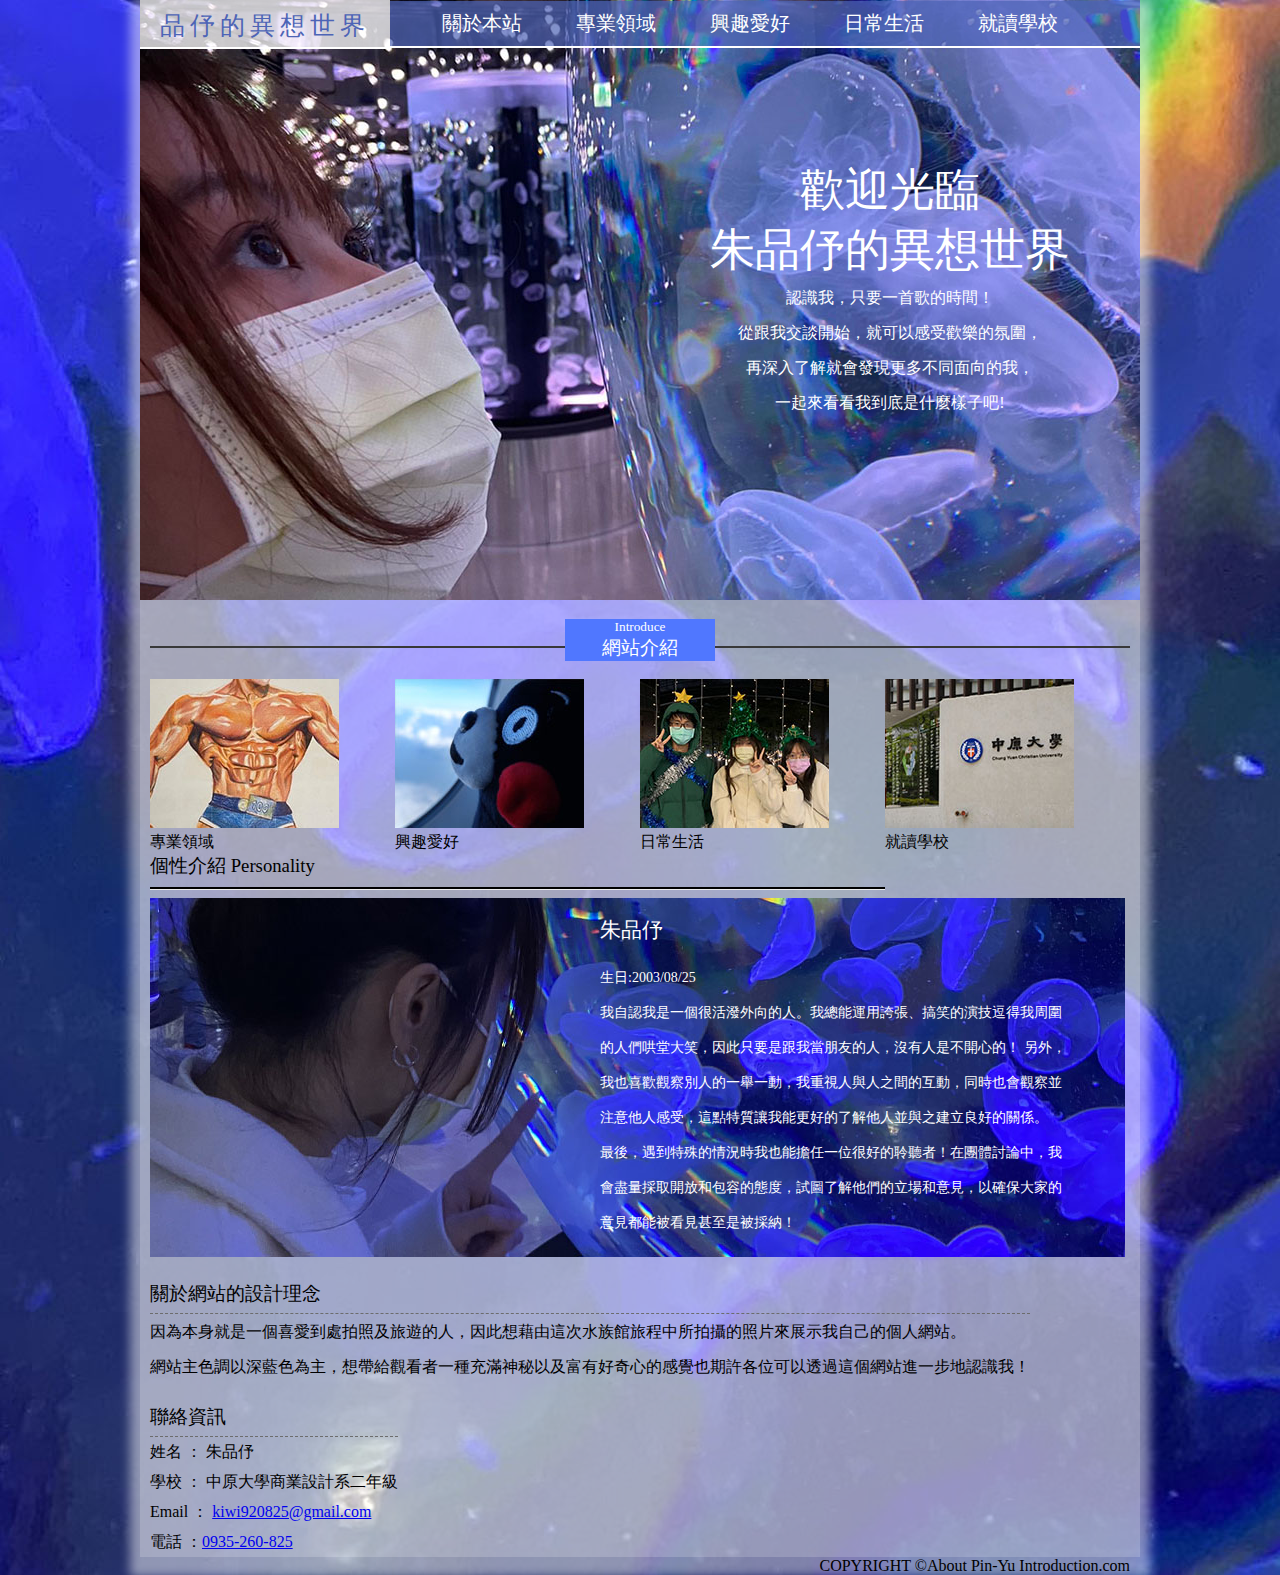
<file: index.html>
<!doctype html>
<html>
<head>
<meta charset="utf-8">
<title>品伃的異想世界Pin Yu Imagination</title>
<link href="456.css" rel="stylesheet" type="text/css">
<script type="text/javascript">
function MM_swapImgRestore() { //v3.0
  var i,x,a=document.MM_sr; for(i=0;a&&i<a.length&&(x=a[i])&&x.oSrc;i++) x.src=x.oSrc;
}
function MM_preloadImages() { //v3.0
  var d=document; if(d.images){ if(!d.MM_p) d.MM_p=new Array();
    var i,j=d.MM_p.length,a=MM_preloadImages.arguments; for(i=0; i<a.length; i++)
    if (a[i].indexOf("#")!=0){ d.MM_p[j]=new Image; d.MM_p[j++].src=a[i];}}
}

function MM_findObj(n, d) { //v4.01
  var p,i,x;  if(!d) d=document; if((p=n.indexOf("?"))>0&&parent.frames.length) {
    d=parent.frames[n.substring(p+1)].document; n=n.substring(0,p);}
  if(!(x=d[n])&&d.all) x=d.all[n]; for (i=0;!x&&i<d.forms.length;i++) x=d.forms[i][n];
  for(i=0;!x&&d.layers&&i<d.layers.length;i++) x=MM_findObj(n,d.layers[i].document);
  if(!x && d.getElementById) x=d.getElementById(n); return x;
}

function MM_swapImage() { //v3.0
  var i,j=0,x,a=MM_swapImage.arguments; document.MM_sr=new Array; for(i=0;i<(a.length-2);i+=3)
   if ((x=MM_findObj(a[i]))!=null){document.MM_sr[j++]=x; if(!x.oSrc) x.oSrc=x.src; x.src=a[i+2];}
}
</script>
</head>
	
<style type="text/css">
#image_title{
    width: 470px;
    position: absolute;
    left: 450px;
    top: 63px;
    z-index: 111;
    color: rgba(255,255,255,1.00);
    font-size: 14px;
	font-family: "源泉圓體 R";
</style>
	
<body onLoad="MM_preloadImages('images/sc042.jpg')">
<div id="container">
  <header>
    <nav>
	<ul class="menu">
    <li><a href="index.html">關於本站</a></li>
    <li><a href="index01.html">專業領域</a></li>
    <li><a href="index02.html">興趣愛好</a></li>
	  <li><a href="index03.html">日常生活</a></li>
	  <li><a href="index04.html">就讀學校</a></li>
  </ul>
</nav>
  
<div id="metitle">
  <p>品伃的異想世界</p>
</div>

<div id="metitlebg">
</div>
	  
<div id="banner">	  
	<h1>歡迎光臨</h1>
<h1>朱品伃的異想世界</h1>
<p>認識我，只要一首歌的時間！<br>

從跟我交談開始，就可以感受歡樂的氛圍，<br>

再深入了解就會發現更多不同面向的我，<br>

一起來看看我到底是什麼樣子吧! </p> 
	  	
    </div>
  </header>

<div id="content">	
<article id="first">
<div id="title">
  <h5>Introduce</h5>
  <h3>網站介紹</h3>
</div>
	
<div class="profession">
<a href="#" onMouseOut="MM_swapImgRestore()" onMouseOver="MM_swapImage('Image30','','images/pr012.jpg',1)"><img src="images/pr01.jpg" alt="" width="189" height="149" id="Image30"></a>
<h4>專業領域</h4>
</div>
	
<div class="profession">
<a href="#" onMouseOut="MM_swapImgRestore()" onMouseOver="MM_swapImage('Image25','','images/daily102.jpg',1)"><img src="images/daily10.jpg" alt="" width="189" height="149" id="Image25"></a>
<h4>興趣愛好</h4>
</div>

	
<div class="profession">
<a href="#" onMouseOut="MM_swapImgRestore()" onMouseOver="MM_swapImage('Image20','','images/daily012.jpg',1)"><img src="images/daily01.jpg" alt="" width="189" height="149" id="Image20"></a>
 <h4>日常生活</h4>
</div>
	
<div class="profession">
<a href="#" onMouseOut="MM_swapImgRestore()" onMouseOver="MM_swapImage('Image120','','images/sc042.jpg',1)"><img src="images/sc01.jpg" alt="" width="189" height="149" id="Image120"></a>
<h4>就讀學校</h4>
</div>	
</article>
<div class="cleaner"></div>	
<artical id="second">
<h3>個性介紹 Personality</h3>
<hr>
<div class="cleaner"></div>
<img src="images/me03.jpg" width="975" height="359" alt=""/>
	
<div id="image_title">	
<h2>朱品伃</h2><br>
<p>生日:2003/08/25</p>
<p>我自認我是一個很活潑外向的人。我總能運用誇張、搞笑的演技逗得我周圍的人們哄堂大笑，因此只要是跟我當朋友的人，沒有人是不開心的！
另外，我也喜歡觀察別人的一舉一動，我重視人與人之間的互動，同時也會觀察並注意他人感受，這點特質讓我能更好的了解他人並與之建立良好的關係。<br>
最後，遇到特殊的情況時我也能擔任一位很好的聆聽者！在團體討論中，我會盡量採取開放和包容的態度，試圖了解他們的立場和意見，以確保大家的意見都能被看見甚至是被採納！
</p></div>
</artical>
	<div class="cleaner"></div>	
	
<article id="third">
 <h3>關於網站的設計理念</h3>
  <p>因為本身就是一個喜愛到處拍照及旅遊的人，因此想藉由這次水族館旅程中所拍攝的照片來展示我自己的個人網站。 <br>網站主色調以深藍色為主，想帶給觀看者一種充滿神秘以及富有好奇心的感覺也期許各位可以透過這個網站進一步地認識我！</p>
	</article>	
<article id="fourth">
<h3>聯絡資訊</h3>

 <p1>姓名 ：</p1>
 <p1>朱品伃</p1><br>
 <p1>學校 ：</p1>
 <p1>中原大學商業設計系二年級</p1><br>
  <p1>Email ：</p1>
	<a href="mailto:">kiwi920825@gmail.com</a><br>
  <p1>電話 ：</p1><a href="tel:+886-935260825">0935-260-825</a>
	</article>		
<div class="cleaner"></div>	
	
 <footer>COPYRIGHT &copy;About Pin-Yu Introduction.com</footer>

</body>
</html>
</file>
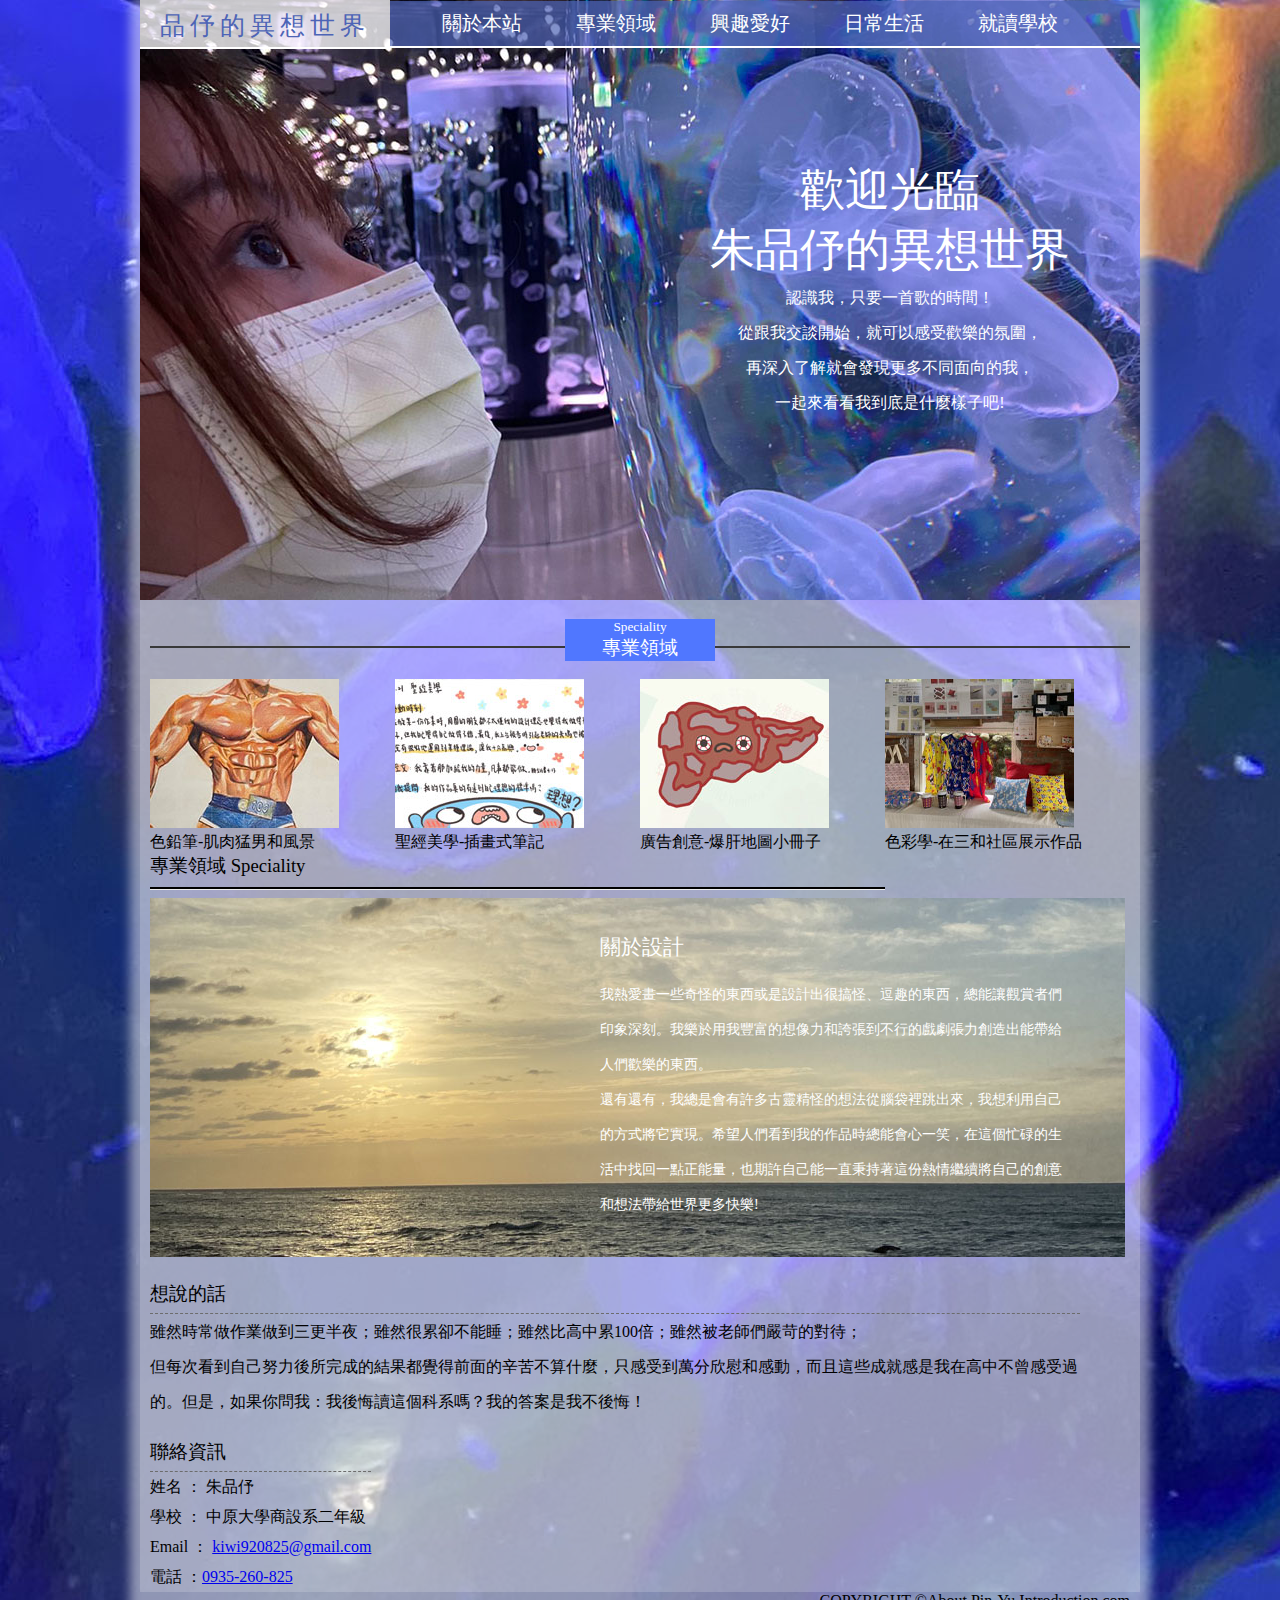
<file: index01.html>
<!doctype html>
<html>
<head>
<meta charset="utf-8">
<title>專業領域Speciality</title>
<link href="456.css" rel="stylesheet" type="text/css">
<script type="text/javascript">
function MM_swapImgRestore() { //v3.0
  var i,x,a=document.MM_sr; for(i=0;a&&i<a.length&&(x=a[i])&&x.oSrc;i++) x.src=x.oSrc;
}
function MM_preloadImages() { //v3.0
  var d=document; if(d.images){ if(!d.MM_p) d.MM_p=new Array();
    var i,j=d.MM_p.length,a=MM_preloadImages.arguments; for(i=0; i<a.length; i++)
    if (a[i].indexOf("#")!=0){ d.MM_p[j]=new Image; d.MM_p[j++].src=a[i];}}
}

function MM_findObj(n, d) { //v4.01
  var p,i,x;  if(!d) d=document; if((p=n.indexOf("?"))>0&&parent.frames.length) {
    d=parent.frames[n.substring(p+1)].document; n=n.substring(0,p);}
  if(!(x=d[n])&&d.all) x=d.all[n]; for (i=0;!x&&i<d.forms.length;i++) x=d.forms[i][n];
  for(i=0;!x&&d.layers&&i<d.layers.length;i++) x=MM_findObj(n,d.layers[i].document);
  if(!x && d.getElementById) x=d.getElementById(n); return x;
}

function MM_swapImage() { //v3.0
  var i,j=0,x,a=MM_swapImage.arguments; document.MM_sr=new Array; for(i=0;i<(a.length-2);i+=3)
   if ((x=MM_findObj(a[i]))!=null){document.MM_sr[j++]=x; if(!x.oSrc) x.oSrc=x.src; x.src=a[i+2];}
}
</script>
</head>
<style type="text/css">
#image_title{
    width: 470px;
    position: absolute;
    left: 450px;
    top: 80px;
    z-index: 111;
    color: rgba(255,255,255,1.00);
    font-size: 14px;
	font-family: "源泉圓體 R";
</style>
<body onLoad="MM_preloadImages('images/pr012.jpg','images/pr302.jpg','images/pr02.jpg','images/pr062.jpg')">
<div id="container">
  <header>
    <nav>
	<ul class="menu">
    <li><a href="index.html">關於本站</a></li>
    <li><a href="index01.html">專業領域</a></li>
    <li><a href="index02.html">興趣愛好</a></li>
	  <li><a href="index03.html">日常生活</a></li>
	  <li><a href="index04.html">就讀學校</a></li>
  </ul>
</nav>
  
<div id="metitle">
  <p>品伃的異想世界</p>
</div>

<div id="metitlebg">
</div>
	  
<div id="banner">	  
	<h1>歡迎光臨</h1>
<h1>朱品伃的異想世界</h1>
<p>認識我，只要一首歌的時間！<br>

從跟我交談開始，就可以感受歡樂的氛圍，<br>

再深入了解就會發現更多不同面向的我，<br>

一起來看看我到底是什麼樣子吧! </p> 
	  	
    </div>
</header>

<div id="content">	
<article id="first">
<div id="title">
  <h5>Speciality</h5>
  <h3>專業領域</h3>
</div>
	
<div class="profession">
<a href="#" onMouseOut="MM_swapImgRestore()" onMouseOver="MM_swapImage('Image30','','images/pr012.jpg',1)"><img src="images/pr01.jpg" alt="" width="189" height="149" id="Image30"></a>
<h4>色鉛筆-肌肉猛男和風景</h4>
</div>
	
<div class="profession">
<a href="#" onMouseOut="MM_swapImgRestore()" onMouseOver="MM_swapImage('Image35','','images/pr302.jpg',1)"><img src="images/pr30.jpg" alt="" width="189" height="149" id="Image35"></a>
<h4>聖經美學-插畫式筆記</h4>
</div>
	
<div class="profession">
<a href="#" onMouseOut="MM_swapImgRestore()" onMouseOver="MM_swapImage('Image40','','images/pr02.jpg',1)"><img src="images/pr022.jpg" alt="" width="189" height="149" id="Image40"></a>
<h4>廣告創意-爆肝地圖小冊子</h4>
</div>
	
<div class="profession">
<a href="#" onMouseOut="MM_swapImgRestore()" onMouseOver="MM_swapImage('Image45','','images/pr062.jpg',1)"><img src="images/pr06.jpg" alt="" width="189" height="149" id="Image45"></a>
<h4>色彩學-在三和社區展示作品</h4>
</div>	
</article>
<div class="cleaner"></div>	
<artical id="second">
<h3>專業領域 Speciality</h3>
<hr>
<div class="cleaner"></div>
<img src="images/prbg05.jpg" width="975" height="359" alt=""/>
<div id="image_title">	
<h2>關於設計</h2><br>
<p>	我熱愛畫一些奇怪的東西或是設計出很搞怪、逗趣的東西，總能讓觀賞者們印象深刻。我樂於用我豐富的想像力和誇張到不行的戲劇張力創造出能帶給人們歡樂的東西。<br>
還有還有，我總是會有許多古靈精怪的想法從腦袋裡跳出來，我想利用自己的方式將它實現。希望人們看到我的作品時總能會心一笑，在這個忙碌的生活中找回一點正能量，也期許自己能一直秉持著這份熱情繼續將自己的創意和想法帶給世界更多快樂!
</p></div>
</artical>
	<div class="cleaner"></div>	
	
<article id="third">
 <h3>想說的話</h3>
<p>雖然時常做作業做到三更半夜；雖然很累卻不能睡；雖然比高中累100倍；雖然被老師們嚴苛的對待；<br>
但每次看到自己努力後所完成的結果都覺得前面的辛苦不算什麼，只感受到萬分欣慰和感動，而且這些成就感是我在高中不曾感受過的。但是，如果你問我：我後悔讀這個科系嗎？我的答案是我不後悔！</p>
</article>	
<article id="fourth">
<h3>聯絡資訊</h3>
 <p1>姓名 ：</p1>
 <p1>朱品伃</p1><br>
 <p1>學校 ：</p1>
 <p1>中原大學商設系二年級</p1><br>
  <p1>Email ：</p1>
	<a href="mailto:">kiwi920825@gmail.com</a><br>
  <p1>電話 ：</p1><a href="tel:+886-935260825">0935-260-825</a>
	</article>	
<div class="cleaner"></div>	
	
 <footer>COPYRIGHT &copy;About Pin-Yu Introduction.com</footer>

</body>
</html>
</file>
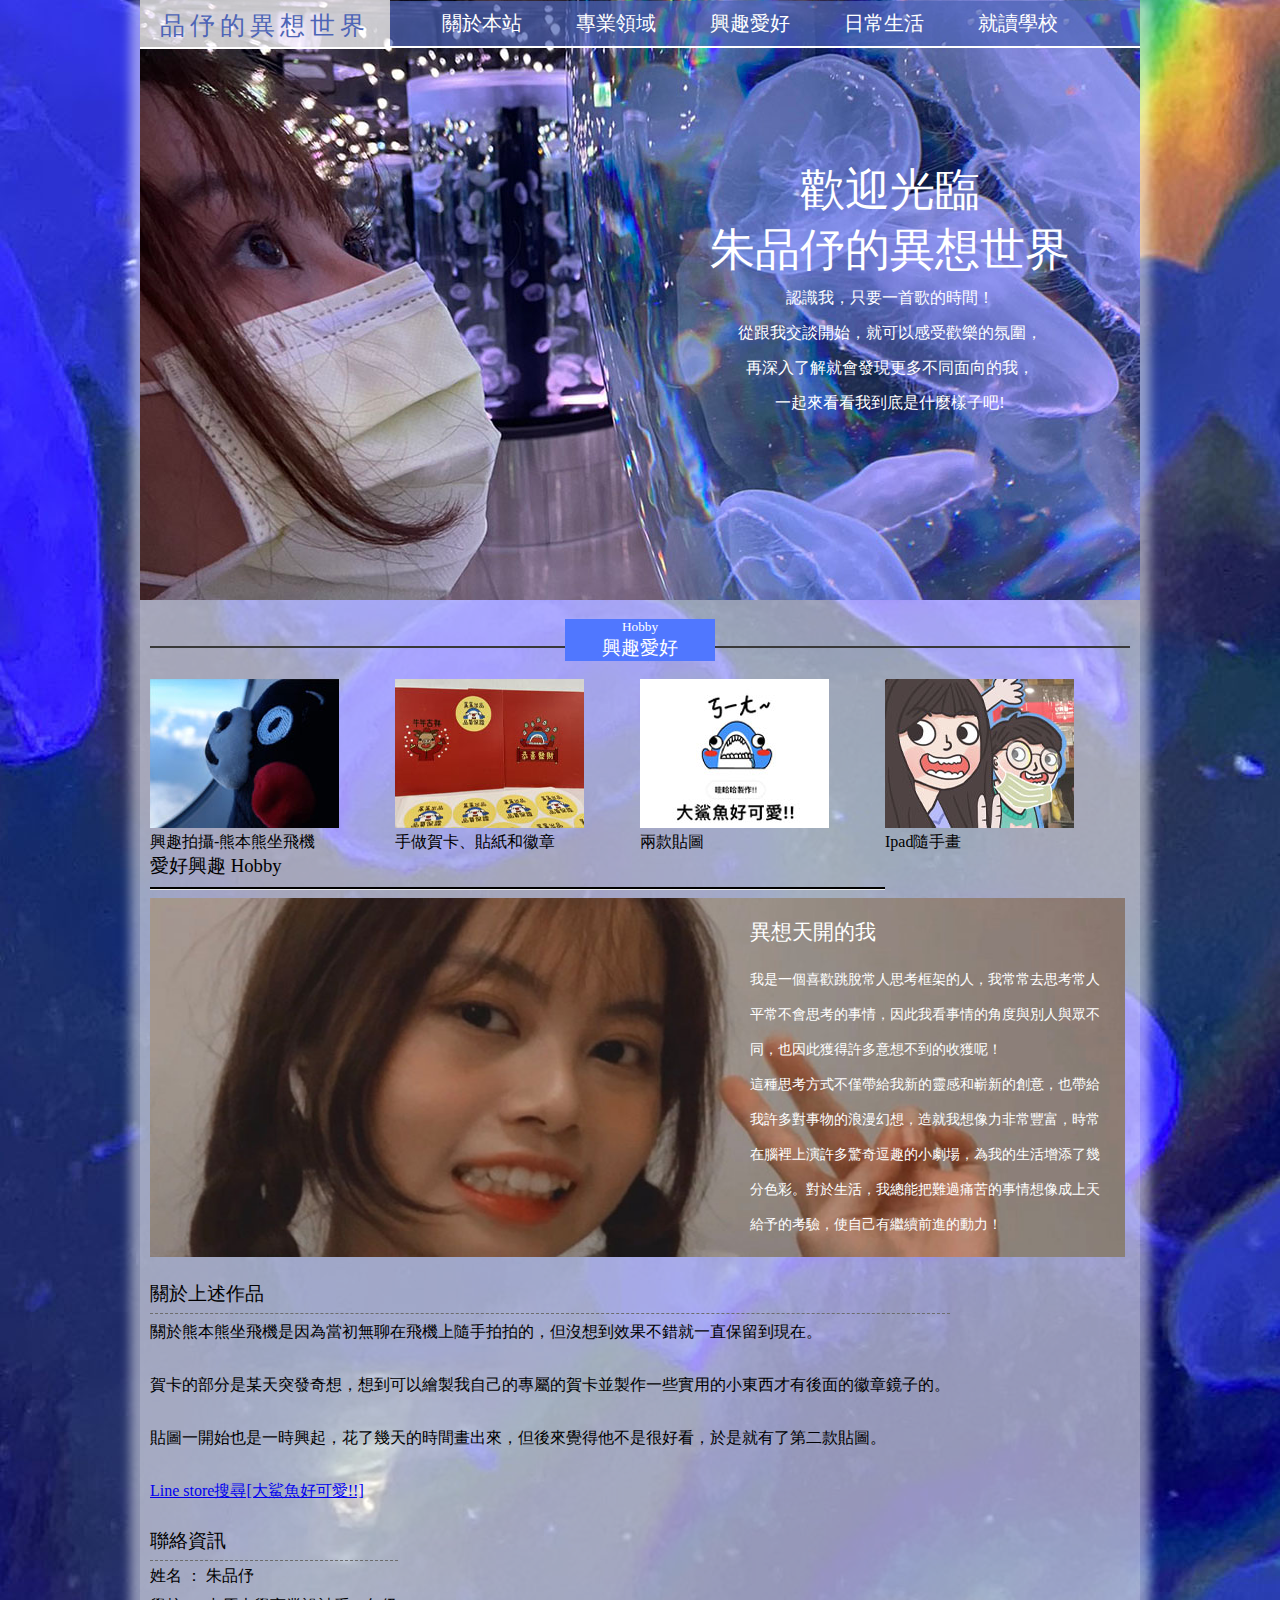
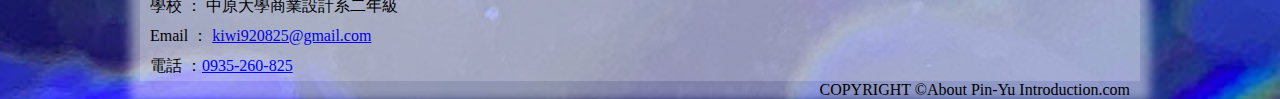
<file: index02.html>
<!doctype html>
<html>
<head>
<meta charset="utf-8">
<title>興趣愛好Hobby</title>
<link href="456.css" rel="stylesheet" type="text/css">
<script type="text/javascript">
function MM_swapImgRestore() { //v3.0
  var i,x,a=document.MM_sr; for(i=0;a&&i<a.length&&(x=a[i])&&x.oSrc;i++) x.src=x.oSrc;
}
function MM_preloadImages() { //v3.0
  var d=document; if(d.images){ if(!d.MM_p) d.MM_p=new Array();
    var i,j=d.MM_p.length,a=MM_preloadImages.arguments; for(i=0; i<a.length; i++)
    if (a[i].indexOf("#")!=0){ d.MM_p[j]=new Image; d.MM_p[j++].src=a[i];}}
}

function MM_findObj(n, d) { //v4.01
  var p,i,x;  if(!d) d=document; if((p=n.indexOf("?"))>0&&parent.frames.length) {
    d=parent.frames[n.substring(p+1)].document; n=n.substring(0,p);}
  if(!(x=d[n])&&d.all) x=d.all[n]; for (i=0;!x&&i<d.forms.length;i++) x=d.forms[i][n];
  for(i=0;!x&&d.layers&&i<d.layers.length;i++) x=MM_findObj(n,d.layers[i].document);
  if(!x && d.getElementById) x=d.getElementById(n); return x;
}

function MM_swapImage() { //v3.0
  var i,j=0,x,a=MM_swapImage.arguments; document.MM_sr=new Array; for(i=0;i<(a.length-2);i+=3)
   if ((x=MM_findObj(a[i]))!=null){document.MM_sr[j++]=x; if(!x.oSrc) x.oSrc=x.src; x.src=a[i+2];}
}
</script>
</head>
<style type="text/css">
#image_title{
    width: 350px;
    position: absolute;
    left: 600px;
    top: 65px;
    z-index: 111;
    color: rgba(255,255,255,1.00);
    font-size: 14px;
	font-family: "源泉圓體 R";
}
</style>
<body onLoad="MM_preloadImages('images/daily102.jpg','images/IN042.jpg','images/IN052.png')">
<div id="container">
  <header>
    <nav>
	<ul class="menu">
    <li><a href="index.html">關於本站</a></li>
    <li><a href="index01.html">專業領域</a></li>
    <li><a href="index02.html">興趣愛好</a></li>
	  <li><a href="index03.html">日常生活</a></li>
	  <li><a href="index04.html">就讀學校</a></li>
  </ul>
</nav>
  
<div id="metitle">
  <p>品伃的異想世界</p>
</div>

<div id="metitlebg">
</div>
	  
<div id="banner">	  
	<h1>歡迎光臨</h1>
<h1>朱品伃的異想世界</h1>
<p>認識我，只要一首歌的時間！<br>

從跟我交談開始，就可以感受歡樂的氛圍，<br>

再深入了解就會發現更多不同面向的我，<br>

一起來看看我到底是什麼樣子吧! </p> 
	  	
    </div>
  </header>

<div id="content">	
<article id="first">
<div id="title">
  <h5>Hobby</h5>
  <h3>興趣愛好</h3>
</div>
	
<div class="profession">
<a href="#" onMouseOut="MM_swapImgRestore()" onMouseOver="MM_swapImage('Image25','','images/daily102.jpg',1)"><img src="images/daily10.jpg" alt="" width="189" height="149" id="Image25"></a>
<h4>興趣拍攝-熊本熊坐飛機</h4>
</div>
	
<div class="profession">
<a href="#" onMouseOut="MM_swapImgRestore()" onMouseOver="MM_swapImage('Image45','','images/IN042.jpg',1)"><img src="images/in04.jpg" alt="" width="189" height="149" id="Image45"></a>
<h4>手做賀卡、貼紙和徽章</h4>
</div>
	
<div class="profession">
<a href="#" onMouseOut="MM_swapImgRestore()" onMouseOver="MM_swapImage('Image50','','images/IN052.png',1)"><img src="images/IN05.jpg" alt="" width="189" height="149" id="Image50"></a>
<h4>兩款貼圖</h4>
</div>
	
<div class="profession">
<img src="images/in03.jpg">
<h4>Ipad隨手畫</h4>
</div>	
</article>
<div class="cleaner"></div>	
<artical id="second">
<h3>愛好興趣 Hobby</h3>
<hr>
<div class="cleaner"></div>
<img src="images/dailybg10.jpg" width="975" height="359" alt=""/>
<div id="image_title">	
<h2>異想天開的我</h2><br>
<p>我是一個喜歡跳脫常人思考框架的人，我常常去思考常人平常不會思考的事情，因此我看事情的角度與別人與眾不同，也因此獲得許多意想不到的收獲呢！<br>
這種思考方式不僅帶給我新的靈感和嶄新的創意，也帶給我許多對事物的浪漫幻想，造就我想像力非常豐富，時常在腦裡上演許多驚奇逗趣的小劇場，為我的生活增添了幾分色彩。對於生活，我總能把難過痛苦的事情想像成上天給予的考驗，使自己有繼續前進的動力！</p></div>
</artical>
	
<div class="cleaner"></div>	
	
<article id="third">
 <h3>關於上述作品</h3>
       <p>關於熊本熊坐飛機是因為當初無聊在飛機上隨手拍拍的，但沒想到效果不錯就一直保留到現在。</p><br>
	<p>賀卡的部分是某天突發奇想，想到可以繪製我自己的專屬的賀卡並製作一些實用的小東西才有後面的徽章鏡子的。</p><br>
  <p>貼圖一開始也是一時興起，花了幾天的時間畫出來，但後來覺得他不是很好看，於是就有了第二款貼圖。
  </p><br>
	<p>
  <a href="https://store.line.me/stickershop/product/11823281/zh-Hant">Line store搜尋[大鯊魚好可愛!!]</a></p>
	
</article>	
<article id="fourth">
<h3>聯絡資訊</h3>

 <p1>姓名 ：</p1>
 <p1>朱品伃</p1><br>
 <p1>學校 ：</p1>
 <p1>中原大學商業設計系二年級</p1><br>
  <p1>Email ：</p1>
	<a href="mailto:">kiwi920825@gmail.com</a><br>
  <p1>電話 ：</p1><a href="tel:+886-935260825">0935-260-825</a>
	</article>		
<div class="cleaner"></div>	
	
 <footer>COPYRIGHT &copy;About Pin-Yu Introduction.com</footer>

</body>
</html>
</file>
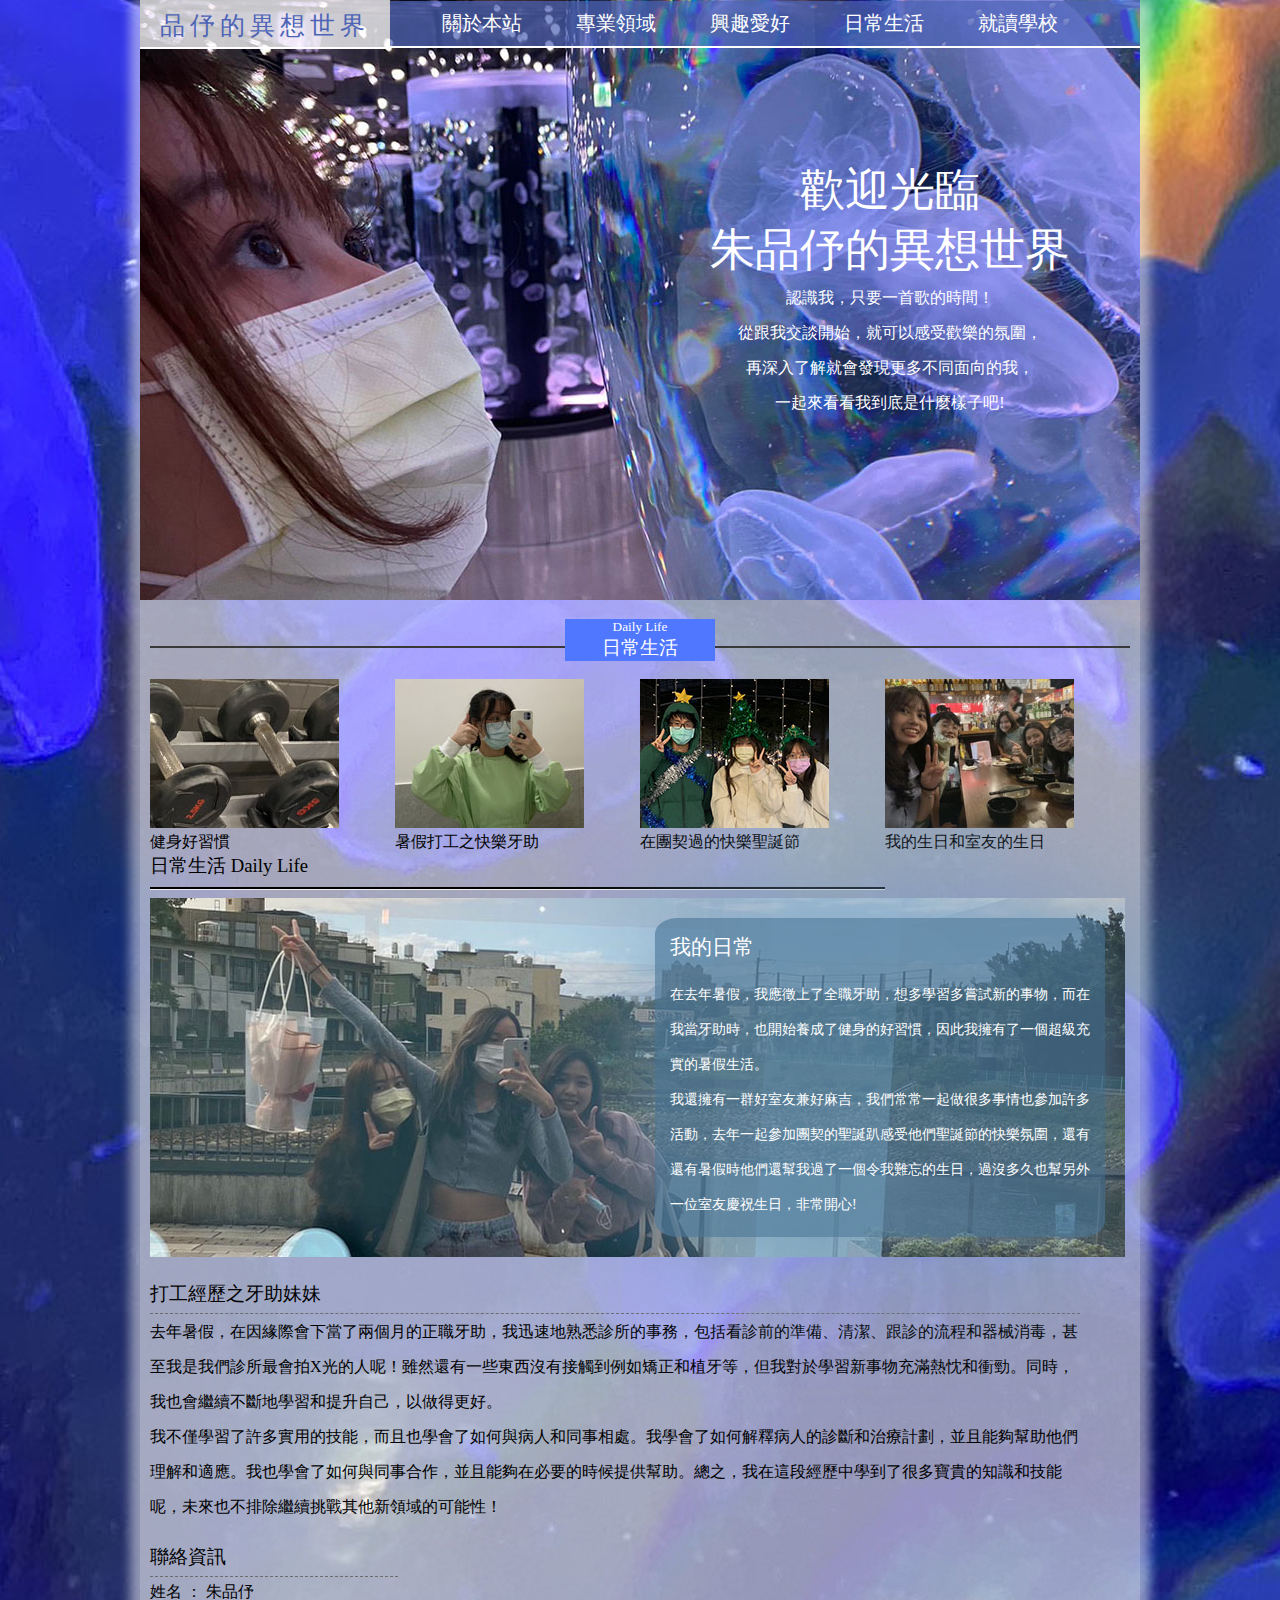
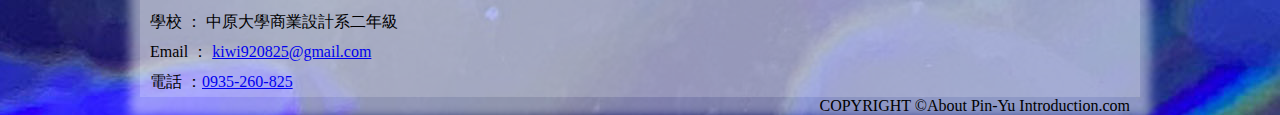
<file: index03.html>
<!doctype html>
<html>
<head>
<meta charset="utf-8">
<title>日常生活Daily life</title>
<link href="456.css" rel="stylesheet" type="text/css">
<script type="text/javascript">
function MM_swapImgRestore() { //v3.0
  var i,x,a=document.MM_sr; for(i=0;a&&i<a.length&&(x=a[i])&&x.oSrc;i++) x.src=x.oSrc;
}
function MM_preloadImages() { //v3.0
  var d=document; if(d.images){ if(!d.MM_p) d.MM_p=new Array();
    var i,j=d.MM_p.length,a=MM_preloadImages.arguments; for(i=0; i<a.length; i++)
    if (a[i].indexOf("#")!=0){ d.MM_p[j]=new Image; d.MM_p[j++].src=a[i];}}
}

function MM_findObj(n, d) { //v4.01
  var p,i,x;  if(!d) d=document; if((p=n.indexOf("?"))>0&&parent.frames.length) {
    d=parent.frames[n.substring(p+1)].document; n=n.substring(0,p);}
  if(!(x=d[n])&&d.all) x=d.all[n]; for (i=0;!x&&i<d.forms.length;i++) x=d.forms[i][n];
  for(i=0;!x&&d.layers&&i<d.layers.length;i++) x=MM_findObj(n,d.layers[i].document);
  if(!x && d.getElementById) x=d.getElementById(n); return x;
}

function MM_swapImage() { //v3.0
  var i,j=0,x,a=MM_swapImage.arguments; document.MM_sr=new Array; for(i=0;i<(a.length-2);i+=3)
   if ((x=MM_findObj(a[i]))!=null){document.MM_sr[j++]=x; if(!x.oSrc) x.oSrc=x.src; x.src=a[i+2];}
}
</script>
</head>
<style type="text/css">
#image_title{
    width: 420px;
    position: absolute;
    left: 475px;
    top: 65px;
    z-index: 111;
    color: rgba(255,255,255,1.00);
    font-size: 14px;
    margin-left: 30px;
    background-color: rgba(82,124,158,0.75);
    padding-top: 15px;
    padding-right: 15px;
    padding-bottom: 15px;
    padding-left: 15px;
    border-radius: 5%;
    -webkit-box-shadow: 10px 0px 150px 2px rgba(112,148,183,1.00);
    box-shadow: 10px 0px 150px 2px rgba(112,148,183,1.00);
	font-family: "源泉圓體 R";
}

</style>
<body onLoad="MM_preloadImages('images/daily202.jpg','images/daily902.jpg','images/daily60.jpg','images/daily012.jpg')">

<div id="container">
  <header>
    <nav>
	<ul class="menu">
    <li><a href="index.html">關於本站</a></li>
    <li><a href="index01.html">專業領域</a></li>
    <li><a href="index02.html">興趣愛好</a></li>
	  <li><a href="index03.html">日常生活</a></li>
	  <li><a href="index04.html">就讀學校</a></li>
  </ul>
</nav>
  
<div id="metitle">
  <p>品伃的異想世界</p>
</div>

<div id="metitlebg">
</div>
	  
<div id="banner">	  
	<h1>歡迎光臨</h1>
<h1>朱品伃的異想世界</h1>
<p>認識我，只要一首歌的時間！<br>

從跟我交談開始，就可以感受歡樂的氛圍，<br>

再深入了解就會發現更多不同面向的我，<br>

一起來看看我到底是什麼樣子吧! </p> 
	  	
    </div>
  </header>

<div id="content">	
<article id="first">
<div id="title">
  <h5>Daily Life</h5>
  <h3>日常生活</h3>
</div>
	
<div class="profession">
<a href="#" onMouseOut="MM_swapImgRestore()" onMouseOver="MM_swapImage('Image1','','images/daily60.jpg',1)"><img src="images/in02.jpg" alt="" width="189" height="149" id="Image1"></a>
<h4>健身好習慣</h4>
</div>
	
<div class="profession">
<a href="#" onMouseOut="MM_swapImgRestore()" onMouseOver="MM_swapImage('Image16','','images/daily202.jpg',1)"><img src="images/daily20.jpg" alt="" width="189" height="149" id="Image16"></a>
<h4>暑假打工之快樂牙助</h4>
</div>
	
<div class="profession">
<a href="#" onMouseOut="MM_swapImgRestore()" onMouseOver="MM_swapImage('Image20','','images/daily012.jpg',1)"><img src="images/daily01.jpg" alt="" width="189" height="149" id="Image20"></a>
<h4>在團契過的快樂聖誕節</h4>
</div>
	
<div class="profession">
<a href="#" onMouseOut="MM_swapImgRestore()" onMouseOver="MM_swapImage('Image23','','images/daily902.jpg',1)"><img src="images/daily90.jpg" alt="" width="189" height="149" id="Image23"></a>
<h4>我的生日和室友的生日</h4>
</div>	
</article>
<div class="cleaner"></div>	
<artical id="second">
<h3>日常生活 Daily Life</h3>
<hr>
<div class="cleaner"></div>
<img src="images/dailybg20.jpg" width="975" height="359" alt=""/>
<div id="bg"></div>
<div id="image_title">	
<h2>我的日常</h2><br>
<p>在去年暑假，我應徵上了全職牙助，想多學習多嘗試新的事物，而在我當牙助時，也開始養成了健身的好習慣，因此我擁有了一個超級充實的暑假生活。<br>
我還擁有一群好室友兼好麻吉，我們常常一起做很多事情也參加許多活動，去年一起參加團契的聖誕趴感受他們聖誕節的快樂氛圍，還有還有暑假時他們還幫我過了一個令我難忘的生日，過沒多久也幫另外一位室友慶祝生日，非常開心!</p></div>

<div class="cleaner"></div>	
	
<article id="third">
 <h3>打工經歷之牙助妹妹</h3>
	<p>去年暑假，在因緣際會下當了兩個月的正職牙助，我迅速地熟悉診所的事務，包括看診前的準備、清潔、跟診的流程和器械消毒，甚至我是我們診所最會拍X光的人呢！雖然還有一些東西沒有接觸到例如矯正和植牙等，但我對於學習新事物充滿熱忱和衝勁。同時，我也會繼續不斷地學習和提升自己，以做得更好。<br>我不僅學習了許多實用的技能，而且也學會了如何與病人和同事相處。我學會了如何解釋病人的診斷和治療計劃，並且能夠幫助他們理解和適應。我也學會了如何與同事合作，並且能夠在必要的時候提供幫助。總之，我在這段經歷中學到了很多寶貴的知識和技能呢，未來也不排除繼續挑戰其他新領域的可能性！</p>
	</article>	
<article id="fourth">
<h3>聯絡資訊</h3>

 <p1>姓名 ：</p1>
 <p1>朱品伃</p1><br>
 <p1>學校 ：</p1>
 <p1>中原大學商業設計系二年級</p1><br>
  <p1>Email ：</p1>
	<a href="mailto:">kiwi920825@gmail.com</a><br>
  <p1>電話 ：</p1><a href="tel:+886-935260825">0935-260-825</a>
	</article>		
<div class="cleaner"></div>	
	
 <footer>COPYRIGHT &copy;About Pin-Yu Introduction.com</footer>

</body>
</html>
</file>
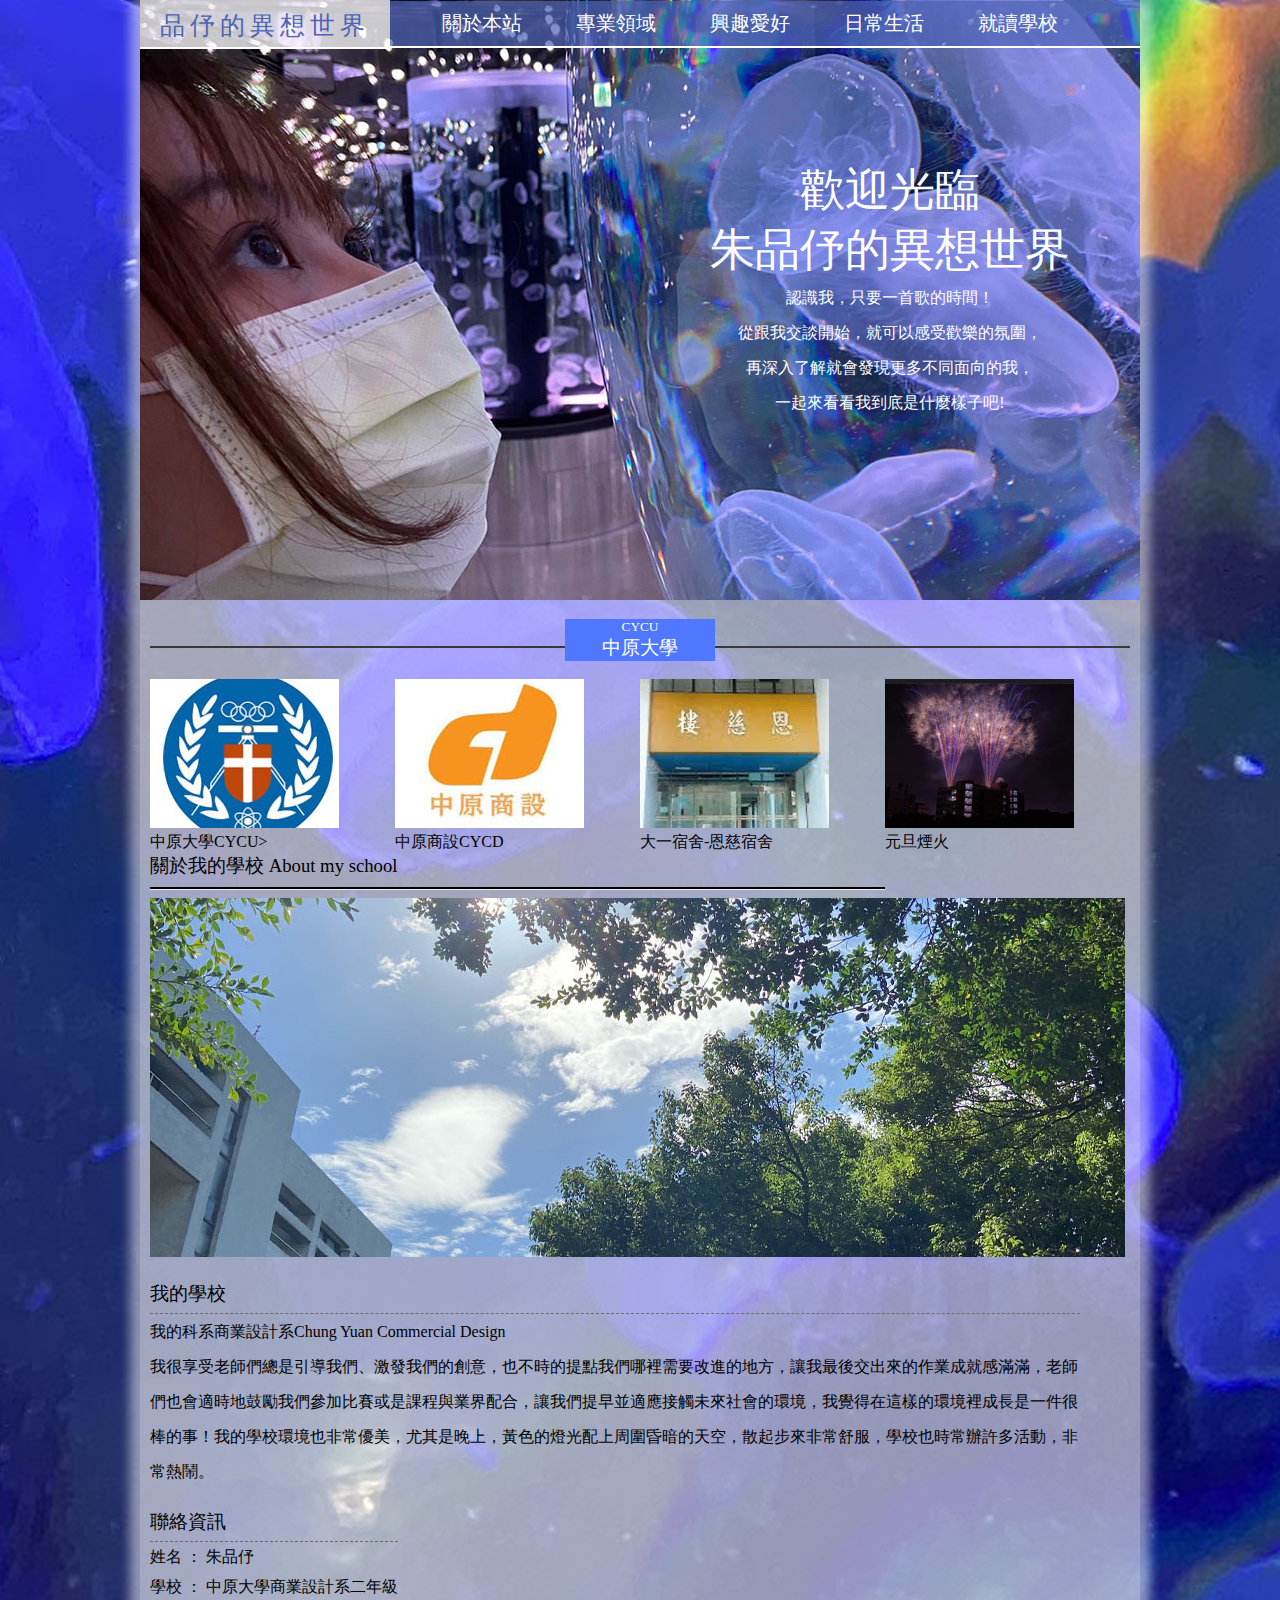
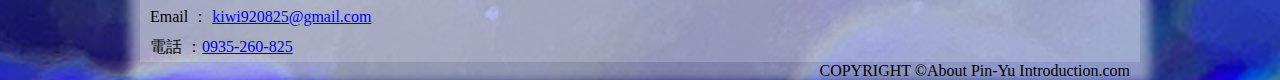
<file: index04.html>
<!doctype html>
<html>
<head>
<meta charset="utf-8">
<title>就讀學校School</title>
<link href="456.css" rel="stylesheet" type="text/css">
<script type="text/javascript">
function MM_swapImgRestore() { //v3.0
  var i,x,a=document.MM_sr; for(i=0;a&&i<a.length&&(x=a[i])&&x.oSrc;i++) x.src=x.oSrc;
}
function MM_preloadImages() { //v3.0
  var d=document; if(d.images){ if(!d.MM_p) d.MM_p=new Array();
    var i,j=d.MM_p.length,a=MM_preloadImages.arguments; for(i=0; i<a.length; i++)
    if (a[i].indexOf("#")!=0){ d.MM_p[j]=new Image; d.MM_p[j++].src=a[i];}}
}

function MM_findObj(n, d) { //v4.01
  var p,i,x;  if(!d) d=document; if((p=n.indexOf("?"))>0&&parent.frames.length) {
    d=parent.frames[n.substring(p+1)].document; n=n.substring(0,p);}
  if(!(x=d[n])&&d.all) x=d.all[n]; for (i=0;!x&&i<d.forms.length;i++) x=d.forms[i][n];
  for(i=0;!x&&d.layers&&i<d.layers.length;i++) x=MM_findObj(n,d.layers[i].document);
  if(!x && d.getElementById) x=d.getElementById(n); return x;
}

function MM_swapImage() { //v3.0
  var i,j=0,x,a=MM_swapImage.arguments; document.MM_sr=new Array; for(i=0;i<(a.length-2);i+=3)
   if ((x=MM_findObj(a[i]))!=null){document.MM_sr[j++]=x; if(!x.oSrc) x.oSrc=x.src; x.src=a[i+2];}
}
</script>
</head>
<style type="text/css">
#image_title{
    width: 470px;
    position: absolute;
    left: 450px;
    top: 65px;
    z-index: 111;
    color: rgba(255,255,255,1.00);
    font-size: 14px;
</style>
<body onLoad="MM_preloadImages('images/sc01.jpg','images/sc042.jpg','images/sc05.jpg','images/sc06.jpg')">
<div id="container">
  <header>
    <nav>
	<ul class="menu">
    <li><a href="index.html">關於本站</a></li>
    <li><a href="index01.html">專業領域</a></li>
    <li><a href="index02.html">興趣愛好</a></li>
	  <li><a href="index03.html">日常生活</a></li>
	  <li><a href="index04.html">就讀學校</a></li>
  </ul>
</nav>
  
<div id="metitle">
  <p>品伃的異想世界</p>
</div>

<div id="metitlebg">
</div>
	  
<div id="banner">	  
	<h1>歡迎光臨</h1>
<h1>朱品伃的異想世界</h1>
<p>認識我，只要一首歌的時間！<br>

從跟我交談開始，就可以感受歡樂的氛圍，<br>

再深入了解就會發現更多不同面向的我，<br>

一起來看看我到底是什麼樣子吧! </p> 
	  	
    </div>
</header>

<div id="content">	
<article id="first">
<div id="title">
  <h5>CYCU</h5>
  <h3>中原大學</h3>
</div>
	
<div class="profession">
<a href="#" onMouseOut="MM_swapImgRestore()" onMouseOver="MM_swapImage('Image25','','images/sc01.jpg',1)"><img src="images/sc03.jpg" alt="" width="189" height="149" id="Image25"></a>
<h4>中原大學CYCU></h4>
</div>
	
<div class="profession">
<a href="#" onMouseOut="MM_swapImgRestore()" onMouseOver="MM_swapImage('Image30','','images/sc042.jpg',1)"><img src="images/sc04.jpg" alt="" width="189" height="149" id="Image30"></a>
<h4>中原商設CYCD</h4>
</div>
	
<div class="profession">
<a href="#" onMouseOut="MM_swapImgRestore()" onMouseOver="MM_swapImage('Image40','','images/sc05.jpg',1)"><img src="images/sc052.jpg" alt="" width="189" height="149" id="Image40"></a>
<h4>大一宿舍-恩慈宿舍</h4>
</div>
	
<div class="profession">
<a href="#" onMouseOut="MM_swapImgRestore()" onMouseOver="MM_swapImage('Image45','','images/sc06.jpg',1)"><img src="images/sc062.jpg" alt="" width="189" height="149" id="Image45"></a>
<h4>元旦煙火</h4>
</div>	
</article>
<div class="cleaner"></div>	
<artical id="second">
<h3>關於我的學校 About my school</h3>
<hr>
<div class="cleaner"></div>
<img src="images/scbg10.jpg" width="975" height="359" alt=""/>
	<div class="cleaner"></div>	
	
<article id="third">
 <h3>我的學校</h3>
    <p>
	我的科系商業設計系Chung Yuan Commercial Design<br>我很享受老師們總是引導我們、激發我們的創意，也不時的提點我們哪裡需要改進的地方，讓我最後交出來的作業成就感滿滿，老師們也會適時地鼓勵我們參加比賽或是課程與業界配合，讓我們提早並適應接觸未來社會的環境，我覺得在這樣的環境裡成長是一件很棒的事！我的學校環境也非常優美，尤其是晚上，黃色的燈光配上周圍昏暗的天空，散起步來非常舒服，學校也時常辦許多活動，非常熱鬧。</p>
		
</article>	
<article id="fourth">
<h3>聯絡資訊</h3>

 <p1>姓名 ：</p1>
 <p1>朱品伃</p1><br>
 <p1>學校 ：</p1>
 <p1>中原大學商業設計系二年級</p1><br>
  <p1>Email ：</p1>
	<a href="mailto:">kiwi920825@gmail.com</a><br>
  <p1>電話 ：</p1><a href="tel:+886-935260825">0935-260-825</a>
	</article>		
<div class="cleaner"></div>	
	
 <footer>COPYRIGHT &copy;About Pin-Yu Introduction.com</footer>

</body>
</html>
</file>
<file: 456.css>
@charset "big5";
body {
    margin: 0px;
    padding: 0px;
    background-image: url(images/me04.jpg)
}

#container{
    width: 1000px;
    margin: 0px auto;
    background-color: rgba(255,255,255,0.58);
    -webkit-box-shadow: 10px 10px 10px 10px rgba(255,255,255,0.49);
    box-shadow: 0px 10px 10px 10px rgba(255,255,255,0.49);
}
header{
    background-repeat: no-repeat;
    background-image: url(images/me01.jpg);
    height: 609px;
    padding-top: 5px;
}
.menu{
    background-color: rgba(77,100,182,0.70);
    width: 750px;
    margin-left: 250px;
    height: 15px;
    padding-bottom: 30px;
    border-bottom: 2px solid rgba(255,255,255,1.00);
    margin-top: -4px;
}
.menu li {
    list-style-type: none;
    text-align: center;
    display: inline-block;
    width: 120px;
    margin-top: 10px;
    margin-right: 10px;
    margin-bottom: 10px;
    height: 30px;
	
}
.menu a {
    display: inline;
    padding-top: 10px;
    padding-right: 10px;
    padding-left: 5px;
    padding-bottom: 10px;
    border-radius: 8px;
    color: #FFFFFF;
    text-decoration: none;
    text-indent: 20px;
    margin-left: -100px;
    margin-top: 10px;
    margin-right: 0px;
    font-style: normal;
    font-family: "���u���� R";
    font-size: 20PX;
}

.menu a:hover {
    background-color: rgba(255,255,255,0.80);
    color: rgba(255,152,186,1.00);
}

nav,ul{
text-align: right;
margin: 0px;
padding: 0px;		
}

p{
    line-height: 35px;
}
p1{
	line-height: 30px;
	font-family: "���u���� R";
}

#metitle{
    font-size: 25PX;
    margin-top: -38px;
    color: rgba(77,100,182,1.00);
    margin-left: 50px;
    letter-spacing: 5px;
    
}

header #metitle p {
    font-family: "���u���� R";
    background-color: rgba(255,255,255,0.75);
    width: 230px;
    float: left;
    margin-left: -50px;
    padding-top: 8px;
    padding-bottom: 2px;
    padding-left: 20px;
    margin-top: -7px;
    height: 36.5px;
	border-bottom: 2px solid rgba(255,255,255,1.00);
	margin-top:-10px;
}


#banner{
    width: 1500px;
    text-align: center;
    color: #FFFFFF;
    margin-top: 150px;
}

header #banner h1 {
	font-size: 45px;
	font-family: "���u���� R";
}

.banner_h {
	background-color: #fbd500;
	margin-bottom: 0.3em;
}

header #banner p {
	margin-bottom: 8px;
}

#content{
	padding:0px 10px;
}

#title {
	height: 55px;
	margin-top: 5px;
	margin-bottom: 5px;
	background-image: url(images/line.png);
	background-repeat: repeat-x;
	background-position: 0% 50%;
}

#title h5, #title h3 {
    margin: 0px auto;
    width: 150px;
    background-color: rgba(80,119,255,1.00);
    text-align: center;
    color: rgba(255,255,255,1.00);
}

.profession{
	float:left;
	width:25%;
}
#second{
	margin-top:10px;
	position:relative;
}
hr {
	border-top-width: 2px;
	border-top-color: #393939;
	border-left-style: none;
	border-right-style: none;
	width: 75%;
	float: left;
}

#third,#fourth{
	float:left;
	margin-top:20px;
	margin-right:50px;
}
#fifth{
	float:right;
	padding-top:250px;
	padding-right:20px;
}

.cleaner{
	height:0px;
	clear:both;
}


h1, h2, h3, h4, h5, h6, p ,em,li�Ap1{
	font-family: "���u���� R";
	margin: 0px;
	padding: 0px;
	font-weight: normal;
}

.clear{
	clear: both;
}
#second h3 span {
	font-style: italic;
	font-size: 15px;
	margin-left: 0.5em;
}
#third h3, #fourth h3 {
	border-bottom: 1px dashed #6C6C6C;
	padding-bottom: 6px;
}
#third ol li {
	list-style-type: decimal-leading-zero;
}
#fourth ul li {
	list-style-image: url(images/icon.png);
	text-align: left;
}
#fourth ul {
	padding-left: 17px;
}
li {
	line-height: 1.5em;}
footer {
	float: right

}
</file>
